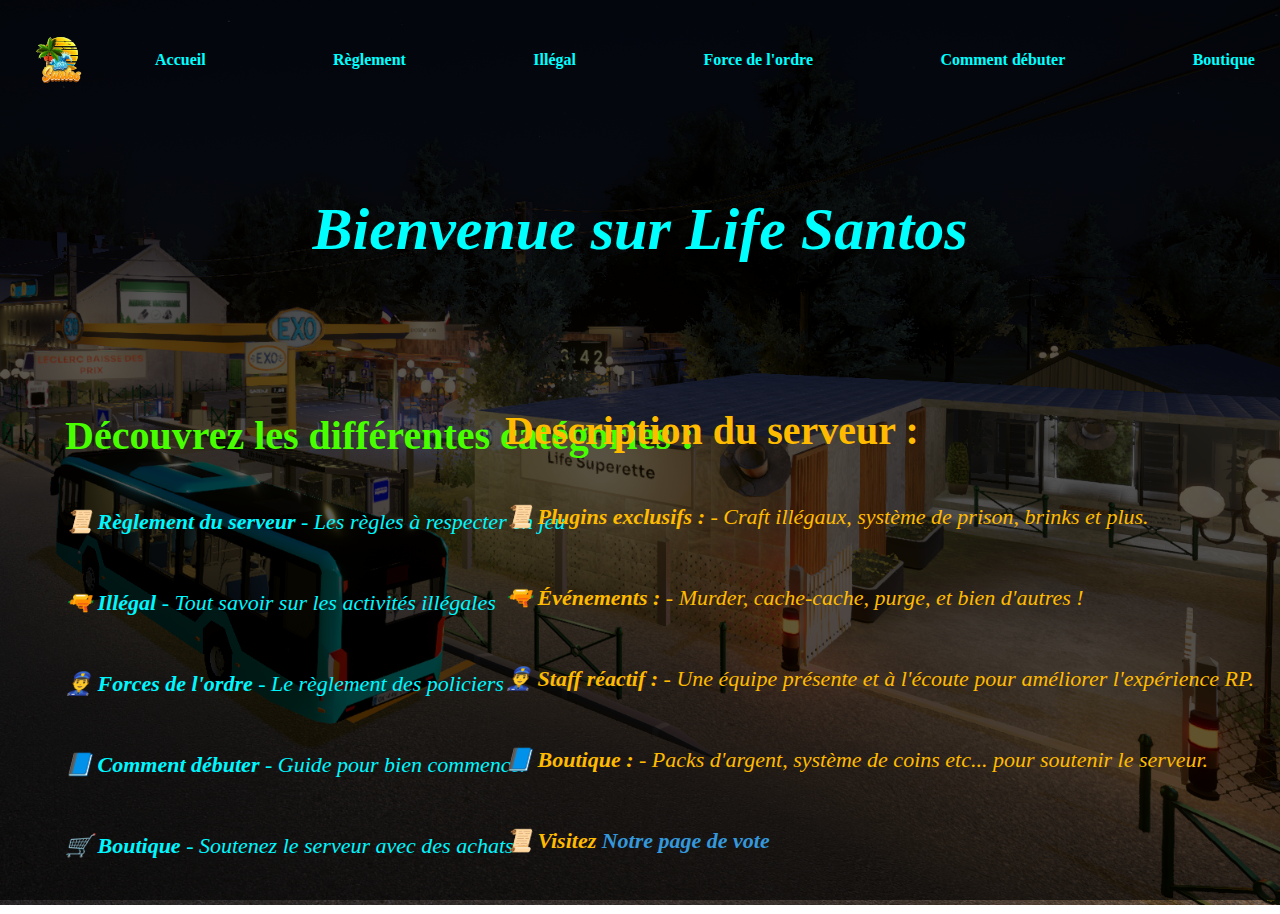
<file: index.html>
<!DOCTYPE html>
<html lang="fr">
<head>
    <meta charset="UTF-8">
    <meta name="viewport" content="width=device-width, initial-scale=1.0">
    <title>Life Santos</title>
    <link rel="stylesheet" href="css/styles.css">
    <link rel="icon" type="Image/" href="Image/LS été.png">
</head>
<body class="page-accueil">

    <section class="acc">
        <header class="header">
            <img src="Image/Logo LS.png" alt="Logo">
            <nav class="nav">
            <b><li><a href="index.html" class="active">Accueil</a></li></b>
            <b><li><a href="reglement.html">Règlement</a></li></b>
            <b><li><a href="illegal.html">Illégal</a></li></b>
            <b><li><a href="forces-ordre.html">Force de l'ordre</a></li></b>
            <b><li><a href="debuter.html">Comment débuter</a></li></b>
            <b><li><a href="https://boutique.lifesantos.fr/" target="_blank">Boutique</a></li></b>
            </nav>
        </header>
        <div class="landing-page">
           <i> <h1 class="acc-tittle">Bienvenue sur Life Santos</h1> </i>
           <section class="categories">
            <h2>Découvrez les différentes catégories :</h2>
            <ul>
                <li>📜 <b>Règlement du serveur</b> - Les règles à respecter en jeu</li>
                <li>🔫 <b>Illégal</b> - Tout savoir sur les activités illégales</li>
                <li>👮‍♂️ <b>Forces de l'ordre</b> - Le règlement des policiers</li>
                <li>📘 <b>Comment débuter</b> - Guide pour bien commencer</li>
                <li>🛒 <b>Boutique</b> - Soutenez le serveur avec des achats</li>
            </ul>
        </section>        
        <section class="Présentation">
            <h2>Description du serveur :</h2>
            <ul>
                <li>📜 <b>Plugins exclusifs :</b> - Craft illégaux, système de prison, brinks et plus.</li>
                <li>🔫 <b>Événements :</b> - Murder, cache-cache, purge, et bien d'autres !</li>
                <li>👮‍♂️ <b>Staff réactif :</b> - Une équipe présente et à l'écoute pour améliorer l'expérience RP.</li>
                <li>📘 <b>Boutique :</b> - Packs d'argent, système de coins etc... pour soutenir le serveur.</li>
                <li><b>📜 Visitez <a href="https://top-serveurs.net/nova-life/life-santos" target="_blank">Notre page de vote</a></b></li>
            </ul>
        </section>        
        </div>

    </section>

</body>
</html>
</file>
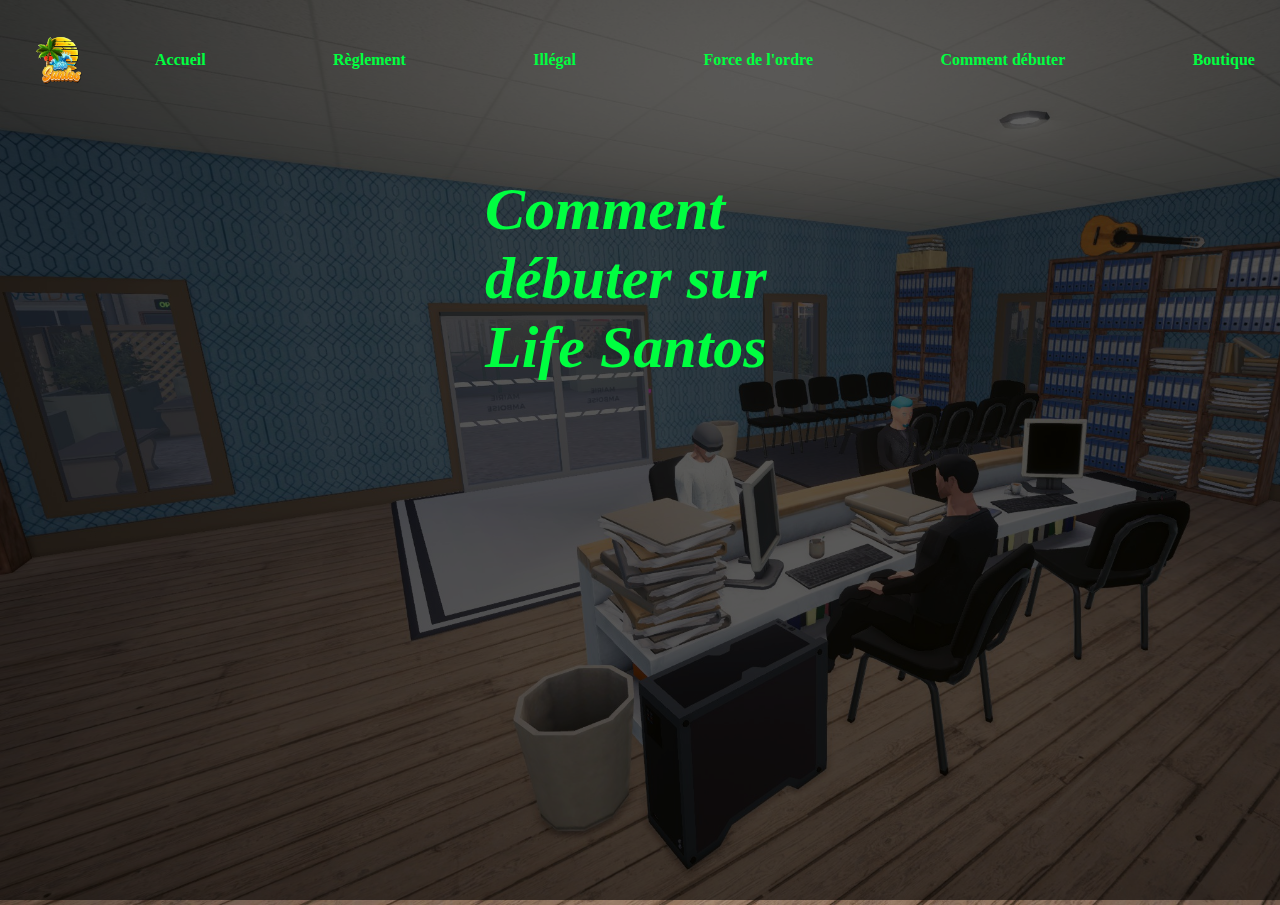
<file: debuter.html>
<!DOCTYPE html>
<html lang="fr">
<head>
    <meta charset="UTF-8">
    <meta name="viewport" content="width=device-width, initial-scale=1.0">
    <title>Life Santos</title>
    <link rel="stylesheet" href="css/styles.css">
</head>
<body class="page-debuter">

    <section class="debuter">
        <header class="header">
            <img src="Image/Logo LS.png" alt="Logo">
            <nav class="nav">
            <b><li><a href="index.html">Accueil</a></li></b>
            <b><li><a href="reglement.html">Règlement</a></li></b>
            <b><li><a href="illegal.html">Illégal</a></li></b>
            <b><li><a href="forces-ordre.html">Force de l'ordre</a></li></b>
            <b><li><a href="debuter.html" class="active">Comment débuter</a></li></b>
            <b><li><a href="https://boutique.lifesantos.fr/" target="_blank">Boutique</a></li></b>
            </nav>
        </header>
        <div class="landing-page">
           <i> <h1 class="debuter-tittle">Comment débuter sur Life Santos</h1> </i>
        </div>

    </section>

</body>
</html>
</file>
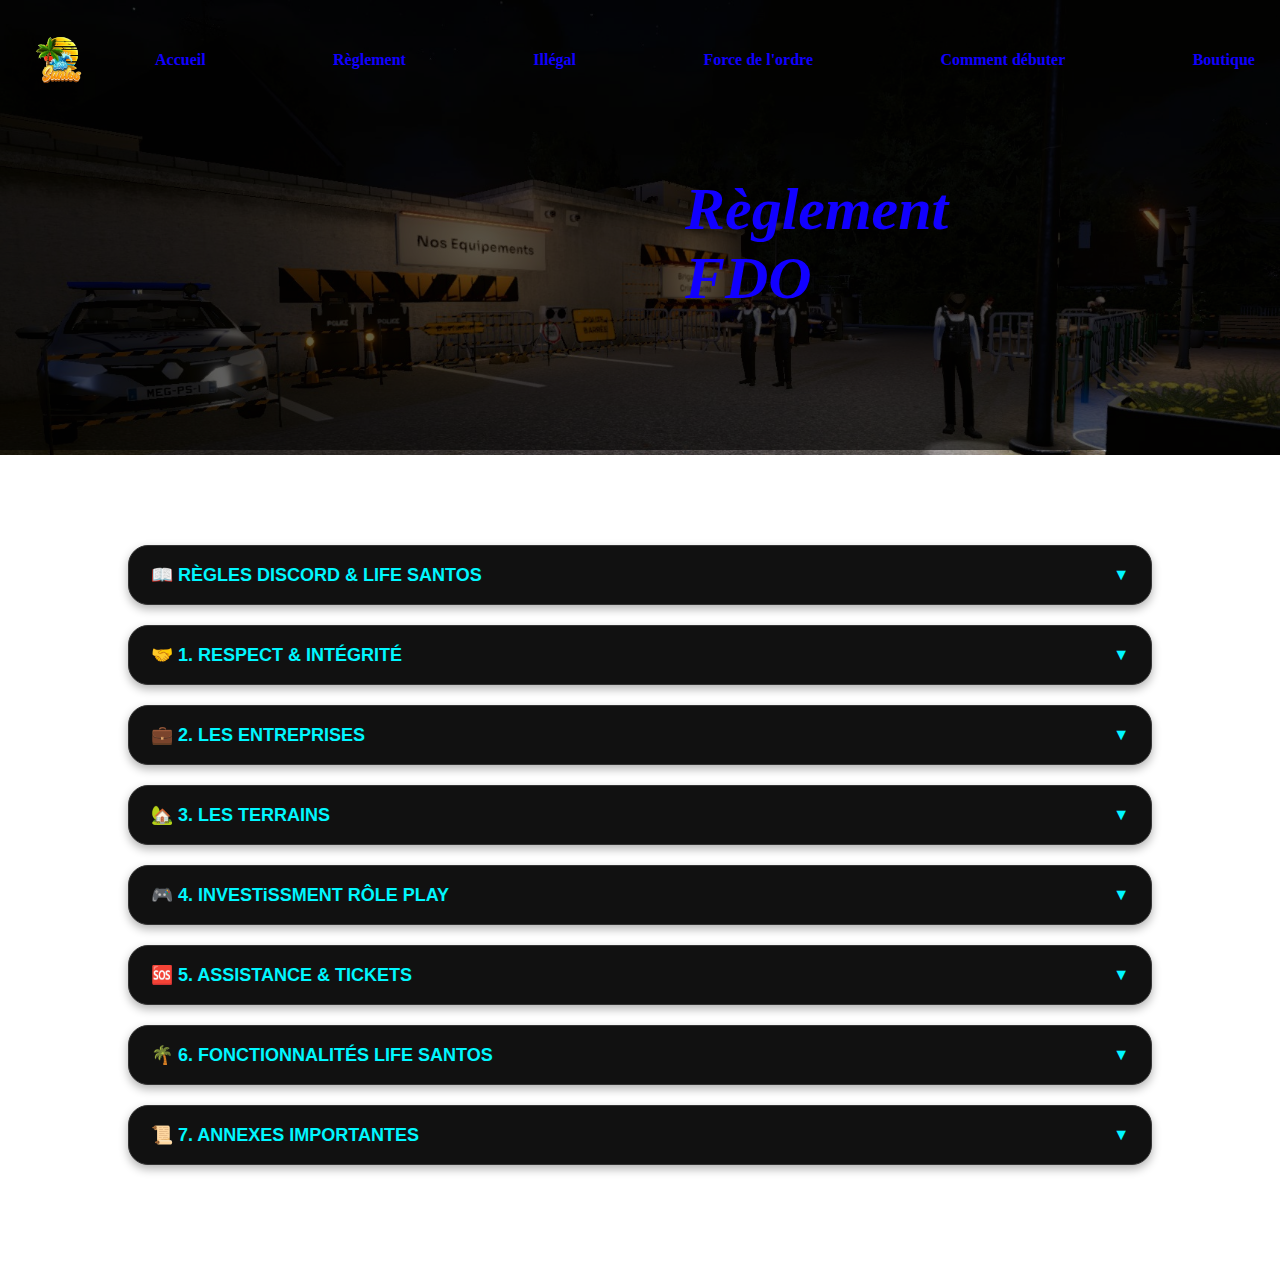
<file: forces-ordre.html>
<!DOCTYPE html>
<html lang="fr">
<head>
    <meta charset="UTF-8">
    <meta name="viewport" content="width=device-width, initial-scale=1.0">
    <title>Life Santos</title>
    <link rel="stylesheet" href="css/styles.css">
</head>
<body class="page-FDO">

    <section class="FDO">
        <header class="header">
            <img src="Image/Logo LS.png" alt="Logo">
            <nav class="nav">
            <b><li><a href="index.html">Accueil</a></li></b>
            <b><li><a href="reglement.html">Règlement</a></li></b>
            <b><li><a href="illegal.html">Illégal</a></li></b>
            <b><li><a href="forces-ordre.html" class="active">Force de l'ordre</a></li></b>
            <b><li><a href="debuter.html">Comment débuter</a></li></b>
            <b><li><a href="https://boutique.lifesantos.fr/" target="_blank">Boutique</a></li></b>
            </nav>
        </header>
        <div class="landing-page">
           <i> <h1 class="FDO-tittle">Règlement FDO</h1> </i>
        </div>

    </section>

    <div class="FDO-section">
        <details>
            <summary>📖 RÈGLES DISCORD & LIFE SANTOS</summary>
            <p>Voici les règles générales à respecter sur le serveur et sur Discord...</p>
          </details>
        
          <details>
            <summary>🤝 1. RESPECT & INTÉGRITÉ</summary>
            <p><strong>1.1 Comportement respectueux :</strong> Aucun propos haineux ou discriminatoire n’est toléré.<br>
            <strong>1.2 Respect du staff :</strong> Ils sont là bénévolement, soyez respectueux.<br>
            <strong>1.3 Logiciels de triche :</strong> Toute triche = bannissement permanent.<br>
            <strong>1.4 Troll :</strong> Comportement troll interdit.<br>
            <strong>1.5 Pseudonymes :</strong> Pas de pseudo troll ni de noms de célébrités.<br>
            <strong>1.6 Attitude Discord :</strong> Restez respectueux en toute circonstance.</p>
          </details>
        
          <details>
            <summary>💼 2. LES ENTREPRISES</summary>
            <p>Infos sur la création et la gestion des entreprises RP...</p>
          </details>
        
          <details>
            <summary>🏡 3. LES TERRAINS</summary>
            <p>Tout ce qu’il faut savoir sur les terrains : achat, occupation, règles, etc.</p>
          </details>
  
          <details>
              <summary>🎮 4. INVESTiSSMENT RÔLE PLAY</summary>
              <p>Tout ce qu’il faut savoir sur les terrains : achat, occupation, règles, etc.</p>
          </details>
  
          <details>
              <summary>🆘 5. ASSISTANCE & TICKETS</summary>
              <p>Tout ce qu’il faut savoir sur les terrains : achat, occupation, règles, etc.</p>
          </details>
  
          <details>
              <summary>🌴 6. FONCTIONNALITÉS LIFE SANTOS</summary>
              <p>Tout ce qu’il faut savoir sur les terrains : achat, occupation, règles, etc.</p>
          </details>
  
          <details>
              <summary>📜 7. ANNEXES IMPORTANTES</summary>
              <p>Tout ce qu’il faut savoir sur les terrains : achat, occupation, règles, etc.</p>
          </details>
    </div>

</body>
</html>
</file>
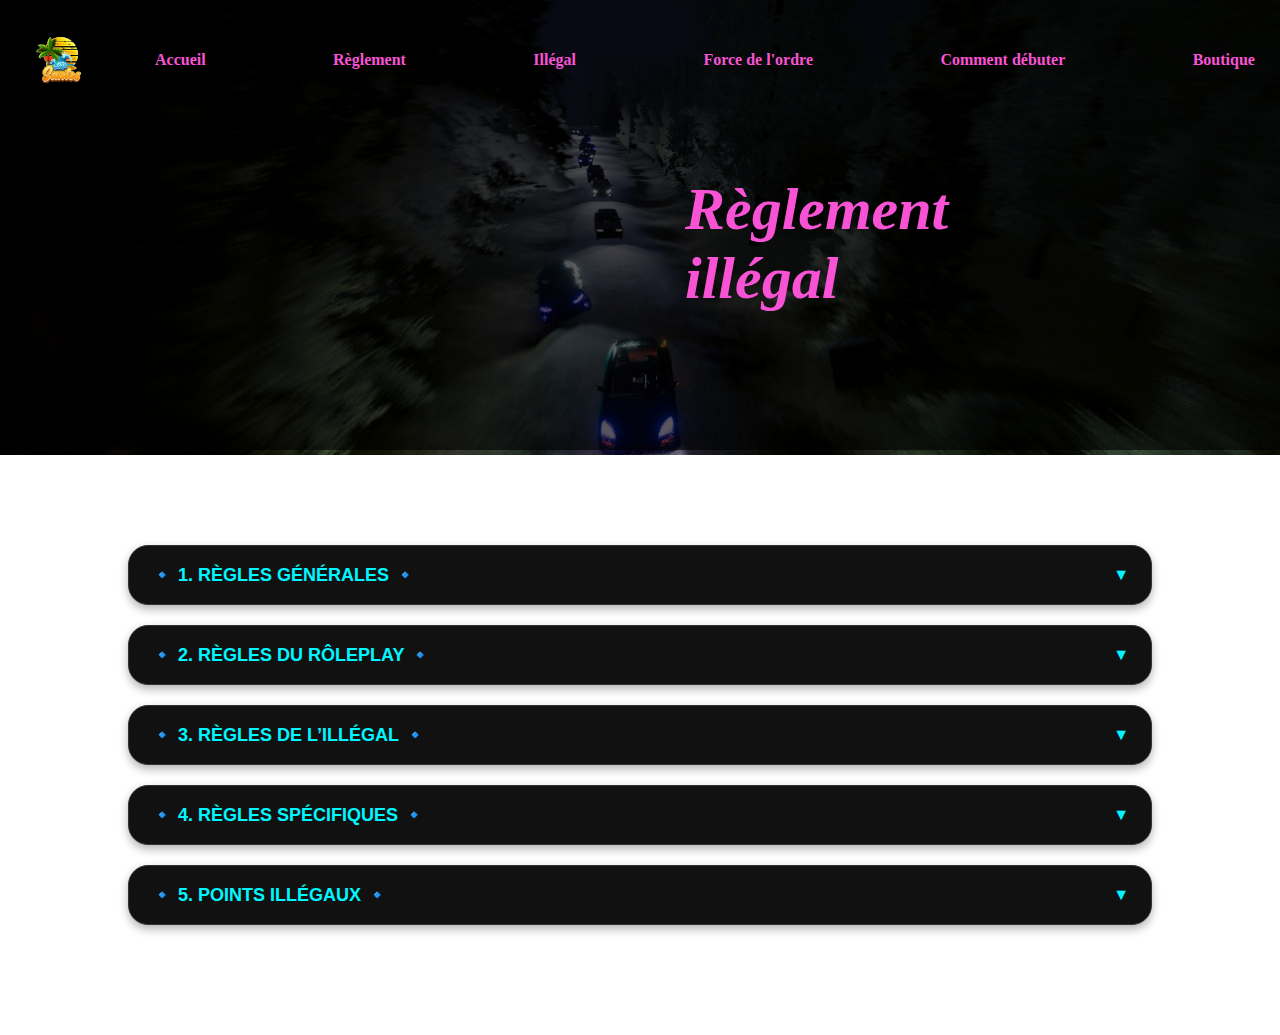
<file: illegal.html>
<!DOCTYPE html>
<html lang="fr">
<head>
    <meta charset="UTF-8">
    <meta name="viewport" content="width=device-width, initial-scale=1.0">
    <title>Life Santos</title>
    <link rel="stylesheet" href="css/styles.css">
</head>
<body class="page-illégal">

    <section class="illégal1">
        <header class="header">
            <img src="Image/Logo LS.png" alt="Logo">
            <nav class="nav">
            <b><li><a href="index.html">Accueil</a></li></b>
            <b><li><a href="reglement.html">Règlement</a></li></b>
            <b><li><a href="illegal.html" class="active">Illégal</a></li></b>
            <b><li><a href="forces-ordre.html">Force de l'ordre</a></li></b>
            <b><li><a href="debuter.html">Comment débuter</a></li></b>
            <b><li><a href="https://boutique.lifesantos.fr/" target="_blank">Boutique</a></li></b>
            </nav>
        </header>
        <div class="landing-page">
           <i> <h1 class="illégal-tittle">Règlement illégal</h1> </i>
        </div>
     </section>

     <div class="illégal-section">
        <details>
          <summary>🔹 1. RÈGLES GÉNÉRALES 🔹</summary>
          <i><p> ・ Respect & Fair-Play :<br></i>
           Tout joueur doit respecter les autres joueurs et le staff.<br>
           Aucun comportement toxique, propos discriminatoires ou harcèlement ne sera toléré.<br>
          <i><p> ・ No Freekill / No Troll :<br></i>
           Toutes les actions doivent être réalisées dans un contexte RP cohérent.<br>
          <i><p> ・ Utilisation de Discord :<br></i>
           Le métagaming (utilisation d’informations obtenues hors RP pour influencer le RP) est strictement interdit.<br>
          <i><p> ・ Double Comptes & Personnages :<br></i>
           Un seul compte est autorisé par joueur.<br>
           Il est interdit de jouer plusieurs personnages simultanément.<br></p>
        </details>
      
        <details>
          <summary>🔹 2. RÈGLES DU RÔLEPLAY 🔹</summary>
          <i><p> ・ 📌 2.1 Fear RP & Pain RP :<br></i>
           Vous devez jouer la peur et les douleurs de votre personnage de manière réaliste.<br>
           Une blessure grave doit avoir un impact sur vos actions (ralentissement, perte de conscience, etc.).<br>
           En cas de menace directe (arme pointée sur vous), vous devez réagir de manière réaliste.<br>
          <i><p> ・ 📌 2.2 Mort RP :<br></i>
           Une Mort RP signifie la fin d’un personnage et implique la création d’un nouveau.<br>
           Un dossier doit être soumis en ticket au staff pour validation.<br>
           En cas de validation, un accompagnement sera fourni pour assurer une transition fluide.<br>
          <i><p> ・ 📌 2.3 Retour en Zone :<br></i>
           Après une scène où vous avez été mis hors d'état de nuire, un retour sur zone est interdit pendant 20 minutes.<br>
           Tout non-respect de cette règle pourra être sanctionné.<br>
           Si vous retournez dans une zone Safe / Mass RP, vous serez immédiatement rendu à vos poursuivants.<br>
          <i><p> ・ 📌 2.4 Zones Mass RP et Zones Safe :<br></i>
           Il est impératif de bien prendre en compte les zones de Mass RP et zones Safe du serveur.<br>
           Toutes les entreprises du serveur sont des zones de Mass RP. Cela inclut tous les lieux ayant une activité commerciale ou professionnelle où des actions illégales sont strictement interdites.<br>
           Les tilleuls ne sont pas considérés comme une zone Mass RP, sauf pour les bâtiments de groupe et la cité en général si plusieurs bâtiments sont associés au groupe dans cette zone.<br>
           Exemple : La cité de Pablo Picasso a pour zones de groupe les bâtiments A, B et C. Ces bâtiments font partie de la zone Mass RP et ne doivent pas être utilisés pour des actions illégales..<br>
           Seuls les membres de la cité en question peuvent braquer ou mener des actions illégales dans ces bâtiments spécifiques. Toute tentative d'action illégale par un groupe extérieur entraînera des sanctions.<br>
           La mine est une zone Safe. Aucune action illégale (braquage, agression, prise d’otage, etc.) ne peut y être effectuée sous peine de sanctions.<br>
           La zone de Mass RP ne compte pas si un point illégal est situé à proximité..<br>
           Exemple : Si un point illégal est situé derrière un commerce, la règle de Mass RP saute uniquement dans les environs immédiats du point illégal et non dans toute la zone de Mass RP.<br>
           Il est interdit de braquer ou d’effectuer toute action illégale dans ces zones, sous peine de sanctions.<br></p>
        </details>
      
        <details>
          <summary>🔹 3. RÈGLES DE L’ILLÉGAL 🔹</summary>
          <i><p> ・ 📌 3.1 Hiérarchie des Groupes :<br></i>
            Organisations.<br>
            Cités.<br>
            Groupes Indépendants (Petite Frappe).<br>
          <i><p> ・ 📌 3.2 Limites de Membres :<br></i>
            <b>Organisations</b> : 10 membres.<br>
            <b>Cités</b> : 15 membres.<br>
            <b>Petite Frappe</b> : 8 membres.<br>   
          <i><p> ・ 📌 3.3 Règles Spécifiques aux Groupes :<br></i>
           Organisations : discrétion obligatoire, tenue propre (costumes, chemises).<br>
           Cités : style vestimentaire reflétant l’environnement (survêtement, baskets, casquettes).<br>
           Petites frappes : jogging, baskets, casquette, sans extravagance.<br>
           🚗 Les cités doivent rouler avec des véhicules simples et accessibles, correspondant à leur milieu, tandis que les organisations, disposant de plus de moyens, peuvent se permettre des véhicules plus imposants et luxueux.<br>
           Les cités doivent faire des rixes et non des guerres, donc avec des couteaux, poings.<br>
           🚫 Interdiction de porter des gilets pare-balles ou des tenues représentant un groupe.<br>   
          <i><p> ・ 📌 3.4 Hiérarchie Fear RP Illégal :<br></i>
           Petites frappes doivent craindre les cités.<br>
           Cités doivent craindre les organisations.<br>
           Tenter quelque chose contre un groupe plus puissant peut entraîner une Mort RP instantanée.<br>
          <i><p> ・ 📌 3.5 Drogues :<br></i>
            Plantation personnelle : 10 graines max par joueur.<br>
            Plantation de groupe : 150 graines max.<br>
          <i><p> ・ 📌 3.6 Prises d’Otages & Kidnappings :<br></i>
            Minimum 2 personnes armées sur la scène.<br>
            Utiliser la touche F11 "Voler" qu'une seule fois pour voler de l'argent (Interdiction de prendre 5k).<br>
            Il est obligatoire d'être en supériorité numérique pour effectuer un braquage sur un individu.<br>
            Maximum 50% de l'inventaire peut être volé.<br>
            Arme à feu volée = seul objet pris.<br>
            Rançon max : 25 000€ par tête.<br>
            Lors d’une prise d’otage, seuls les vêtements et objets cosmétiques (comme les chapeaux, lunettes, etc.) ne peuvent pas être volés..<br>
            Vous devez avoir votre pièce d'identité systématiquement durant votre RP.<br>
            Il est interdit de braquer les nouveaux joueurs du serveur (identifiables par leur tenue : t-shirt bleu ou gris avec short gris).<br>
          <i><p> ・ 📌 3.7 Braquages & Cambriolages :<br></i>
            Braquage de bijouterie : 2 otages minimum.<br>
            Braquage de Brinks : récupération d'argent sale et billets de 5€.<br>
            Interdiction de braquer les personnes en service métier (tenue/flocage obligatoire).<br>
            Braquage d’un policier : une raison valable est obligatoire (à valider avec un référent illégal). Il est également interdit de prendre leur équipement ou leur tenue.<br>
            Cambriolage : demande via ticket obligatoire.<br>
            Vous devez repérer les lieux et établir un plan d’effraction bien défini (ex : cassage de porte, etc.).<br>
            Délai de 12h minimum entre cambriolages.<br>
          <i><p> ・ 📌 3.8 Vol de Véhicules :<br></i>
            Limite : 2 vols/jour.<br>
            Le vol de véhicule doit avoir une raison valable (guerre, conflit, etc.).<br>
            Rançon max : 25 000€ : Soyez logique sur la rançon du véhicule volé.<br>
           <i><p> ・ 📌 3.9 Interactions avec les Services Publics :<br></i>
            PDG peuvent mener des activités illégales mais ne peuvent être chefs d’un groupe criminel.<br>
            Maximum 2 PDG par groupe illégal.<br>
            Les services publics ont l’autorisation de pratiquer des actions mineures, uniquement une plantation de cannabis.<br>
            <br>
            Sauf pour certains pôles :<br>
            - Police Nationale<br>
            - Tribunal<br>
            - Administration pénitentiaire<br>
            <br>
            ➡ Pour ces 3 pôles, toute activité illégale entraînera une sanction immédiate par un membre du staff<br>
            ➡ Pour les autres services publics, les sanctions devront être appliquées uniquement en RP.<br>
        </details>

        <details>
            <summary>🔹 4. RÈGLES SPÉCIFIQUES 🔹</summary>
            <i><p> ・ 📌 4.1 Utilisation des Armes :<br></i>
             ✅ Armes autorisées : FAMAS, SP2022, Couteau, Pied de biche (Pour les cités).<br>
             🚫 Armes interdites : Pioche, Hache.<br>
             🚫 Armes réservées aux chefs : M4 (interdit de la voler).<br>
            <br>
             ❌ Interdiction de revendre les armes en dessous des prix de base :<br>
            <br>
             - FAMAS : 850 000€<br>
             - SP2022 : 150 000€<br>
             - Munitions SP2022 : 300€/unité<br>
             - Couteau : 30 000€<br>
             - Pied de biche : 3 000€<br>
            <br>
             Tout objet illégal doit être stocké dans une résidence (sous risque de suppression des objets).<br>
             Aucun objet ne doit être stocké dans des coffres de VL ou dans des coffres HRP comme des coffres cachés dans un arbre.<br>
            <i><p> ・ 📌 4.2 Panel F11 :<br></i>
             Le Panel F11 permet aux joueurs d'effectuer différentes interactions liées au gameplay illégal. Voici une explication détaillée de chaque action et ses conditions d'utilisation :<br>    
           <i><p> ・ 🔴 Secourir :<br></i>
             👉 Réanimation illégale d’un citoyen.<br>
             ➡ Condition : Peut être utilisé uniquement si aucun médecin n’est en ligne.<br>
            <i><p> ・ 🔴 Carjack :<br></i>
             👉 Forcer un véhicule fermé.<br>
             ➡ Condition : L’action peut être réalisée à une distance de 10 mètres.<br>
            <i><p> ・ 🔴 Câbler :<br></i>
             👉 Faire démarrer un véhicule volé.<br>
             ➡ Condition : Doit être effectué depuis l’intérieur du véhicule.<br>
            <i><p> ・ 🔴 Assommer :<br></i>
             👉 Envoyer un coup pour assommer un joueur.<br>
             ➡ Condition : Doit être très proche du joueur pour réussir.<br>
             ➡ Effet RP : La victime oublie tout ce qui s’est passé durant les 10 dernières minutes.<br>
            <i><p> ・ 🔴 Voir CNI :<br></i>
             👉 Demander à voir la carte d’identité d’un joueur.<br>
             ➡ Condition : Doit être proche du joueur.<br>
            <i><p> ・ 🔴 Masquer :<br></i>
             👉 Bander les yeux d’un joueur (lui empêcher de voir).<br>
             ➡ Condition : Le joueur doit être proche.<br>
            <i><p> ・ 🔴 Démasquer :<br></i>
             👉 Retirer le bandeau d’un joueur.<br>
             ➡ Condition : Le joueur doit être proche.<br>
            <i><p> ・ 🔴 Fouiller :<br></i>
             👉 Fouiller l’inventaire d’un joueur.<br>
             ➡ Condition : Le joueur doit être proche.<br>
            <i><p> ・ 🔴 Maîtriser :<br></i>
             👉 Attacher ou détacher un joueur (l’empêcher de bouger).<br>
             ➡ Condition : Le joueur doit être proche.<br>
            <i><p> ・ 🔴 Voler :<br></i>
             👉 Voler un joueur maîtrisé.<br>
              ➡ Condition : Le joueur doit être attaché avant de pouvoir être volé.<br>
              ➡ Vous gagnez entre 2500€ et 5000€ en fonction de l'inventaire du joueur.<br>
            <i><p> ・ 📌 4.3 Argent Sale :<br></i>
              L’argent sale est une monnaie obtenue exclusivement via des actions illégales.<br>
            <i><p> ・ 💰 Comment obtenir de l'argent sale ?<br></i>
              ➡ Il faut réaliser des activités illégales comme des braquages, ventes de drogues, extorsions, etc.<br>
            <i><p> ・ 💵 Billets de 5000€ et de 5€<br></i>
              ➡ L’argent sale se présente sous forme de billets de 5000€ et de 5€, ce qui signifie que les transactions illégales doivent s’adapter à cette contrainte.<br>
            <i><p>⚠️ Utilisation de l’argent sale:<br></i> 
              ➡ Tous les achats illégaux doivent obligatoirement être réalisés avec de l'argent sale.<br>
              ➡ Toute transaction illégale réalisée avec de l'argent propre entraînera la suppression immédiate de l'argent et de l'objet acheté.<br>
            <i><p> ・ 📌 4.4 Masques & Anonymat :<br></i>
              ➡ Masque chirurgical, bonnet, casque VR autorisés.<br>
              ➡ Changement de plaque de véhicule possible.<br>
              ➡ Un seul cosmétique ne suffit pas à être anonyme. Porter uniquement un chapeau, par exemple, ne garantit pas l’anonymat. Il est obligatoire d’avoir un masque ou des lunettes en plus.<br>
            <i><p> ・ 📌 4.5 Utilisation des Buissons & Animations :<br></i>
              ➡ 1/3 du corps doit rester visible dans un buisson.<br>
              ➡ Pas d'abus des animations pour avoir un avantage.<br>
            <i><p> ・ 📌 4.6 Alliances :<br></i>
              ➡ Interdiction totale des alliances entre groupes illégaux.<br>
            <i><p> ・ 📌 📌 4.7 Descente :<br></i>
              ➡ Limite de 2 descentes/semaine par cité.<br>
              ➡ Les descentes doivent être signalées au référent illégal avant leur lancement.<br>
              ➡ Une personne inconsciente doit pouvoir partir une fois réanimée.<br>
            <i><p> ・ 📌 4.8 Fear Police :<br></i>
              ➡ Les forces de l’ordre sont supérieures à tous les groupes illégaux.<br>



        </details>

        <details>
            <summary>🔹 5. POINTS ILLÉGAUX 🔹</summary>
            <p>Création de SP2022 = Organisations.<br>
            Création de Munitions SP2022 = Organisations.<br>
            Création de Couteaux = Cités.<br>
            Création de Pied de Biche = Cités.<br>
            Points de Drogue = Citoyens, Cités.<br>
            <br>
            ❗ Si des personnes non autorisées à être sur un point se font chopper, le chef peut décider d’une Mort RP.<br></p>
        </details>
      </div>

</body>
</html>
</file>
<file: css/styles.css>
* {

}

body{
    margin: 0 auto;
}

/* tete de page Acceuil */

header.header {
    display: flex;
    align-items: center;
}

header.header img {
    width: 70px;
}

Section.acc {
       position: relative;
       background: url("../Image/Acceuil.png");
       background-size: cover;
       background-position: center;
       height: 95vh;
       padding: 25px;
}

section.acc::before {
    content: "";
    position: absolute;
    top: 0;
    left: 0;
    width: 100%;
    height: 100vh; /* Ajuste la hauteur de la bande noire */
    background: #0000009f; /* Noir avec transparence */
    z-index: 0; /* Met la bande derrière */
}

/* Met le texte et le menu devant la bande noire */
.header, .nav, .landing-page {
    position: relative;
    z-index: 1;
}


/* page de bienvenue */

.acc-tittle{
    text-align: center;
    color: #00ffff;
    font-size: 60px;
    margin-bottom: auto;
    margin: 100px 0;
}

/* menu de navigation */

nav.nav {
    display: flex;
    justify-content: space-between;
    list-style: none;
    width: 1600px;
    margin-left: 60px;
}

/* bouton */

.page-accueil nav.nav a {
    color: #00ffff;
}

/* Section catégories */
.categories {
    position: absolute;
    bottom: -650px;
    left: 40px;
    max-width: 700px;
    text-align: left;
    z-index: 10;
}

.categories h2 {
    font-size: 40px;
    font-weight: bold;
    margin-bottom: 50px;
    text-decoration: none;
    color: #48ff00;
}

.categories ul {
    list-style: none;
    padding: 0;
    margin: 0;
}

.categories li {
    font-size: 22px;
    margin-bottom: 55px;
    font-style: italic;
    color: #00f7ff;
}

/* Section Présentation */
.Présentation {
    position: absolute;
    bottom: -645px;
    right: 1px;
    max-width: 6500px;
    text-align: left;
    z-index: 10;
}

.Présentation h2 {
    font-size: 40px;
    font-weight: bold;
    margin-bottom: 50px;
    text-decoration: none;
    color: #ffbb00;
}

.Présentation ul {
    list-style: none;
    padding: 0;
    margin: 0;
}

.Présentation li {
    font-size: 22px;
    margin-bottom: 55px;
    font-style: italic;
    color: #ffbb00;
}

/* Style général pour les liens */
a {
    color: #3498db; /* bleu clair */
    text-decoration: none; /* enlève le soulignement */
    transition: 0.3s ease; /* animation douce pour le hover */
  }
  
  /* Lien déjà visité */
  a:visited {
    color: #3498db; /* même couleur que non visité */
  }
  
  /* Quand on survole le lien */
  a:hover {
    color: #2980b9; /* bleu un peu plus foncé */
    text-decoration: underline; /* petit effet sympa au survol */
  }


/* tete de page Règlement */

header.header {
    display: flex;
    align-items: center;
}

header.header img {
    width: 70px;
}


Section.reg {
       position: relative;
       background: url("../Image/Exo.png");
       background-size: cover;
       height: 45vh;
       padding: 25px;

}

section.reg::before {
    content: "";
    position: absolute;
    top: 0;
    left: 0;
    width: 100%;
    height: 50vh; /* Ajuste la hauteur de la bande noire */
    background: #0000009f; /* Noir avec transparence */
    z-index: 0; /* Met la bande derrière */
}

/* Met le texte et le menu devant la bande noire */
.header, .nav, .landing-page {
    position: relative;
    z-index: 1;
}

/* page de bienvenue */

.reg-tittle{
    color: #ff8800;
    font-size: 60px;
    text-align: center;
    margin: 100px 0;
}

/* menu de navigation */

nav.nav {
    display: flex;
    justify-content: space-between;
    list-style: none;
    width: 1600px;
    margin-left: 60px;
}

.page-reglement nav.nav a {
    color: #ff8800;
}

/* Summary */

.reg-section {
  position: relative; /* plus de absolute sinon bug */
  margin: 60px auto;
  max-width: 1200px;
  width: 80%;
  padding: 30px;
  z-index: 2;
}

details {
  background: #111; /* fond noir */
  color: #00f7ff; /* texte bleu clair */
  border: 1px solid #333; /* contour foncé */
  border-radius: 20px;
  margin-bottom: 20px;
  padding: 18px 22px;
  font-family: 'Arial Black', sans-serif;
  font-size: 18px;
  transition: all 0.3s ease-in-out;
  box-shadow: 0 4px 10px rgba(0,0,0,0.3);
}

details[open] {
  box-shadow: 0 8px 15px rgba(0,0,0,0.4);
}

summary {
  display: flex;
  align-items: center;
  justify-content: space-between;
  list-style: none;
  cursor: pointer;
  font-size: 18px;
  font-weight: bold;
  color: #00f7ff;
}

summary::-webkit-details-marker {
  display: none;
}

details summary::after {
  content: "▼";
  font-size: 16px;
  color: #00f7ff;
  transition: transform 0.3s ease;
}

details[open] summary::after {
  transform: rotate(180deg);
}

details p {
  margin-top: 10px;
  padding-top: 10px;
  font-size: 16px;
  line-height: 1.6;
  color: #fff; /* texte lisible */
}



/* tete de page Illégal */

header.header {
    display: flex;
    align-items: center;
}

header.header img {
    width: 70px;
}


Section.illégal1 {
       position: relative;
       background: url("../Image/convoi.jpg");
       background-size: cover;
       height: 45vh;
       padding: 25px;
}

section.illégal1::before {
    content: "";
    position: absolute;
    top: 0;
    left: 0;
    width: 100%;
    height: 50vh; /* Ajuste la hauteur de la bande noire */
    background: #0000009f; /* Noir avec transparence */
    z-index: 0; /* Met la bande derrière */
}

/* Met le texte et le menu devant la bande noire */
.header, .nav, .landing-page {
    position: relative;
    z-index: 1;
}

/* page de bienvenue */

.illégal-tittle{
    color: #f853d4;
    font-size: 60px;
    padding: 40px 660px;
}

/* menu de navigation */

nav.nav {
    display: flex;
    justify-content: space-between;
    list-style: none;
    width: 1600px;
    margin-left: 60px;
}

.page-illégal nav.nav a {
    color: #f853d4;
}

/* Summary */

.illégal-section {
  position: relative; /* plus de absolute sinon bug */
  margin: 60px auto;
  max-width: 1200px;
  width: 80%;
  padding: 30px;
  z-index: 2;
}

details {
  background: #111; /* fond noir */
  color: #00f7ff; /* texte bleu clair */
  border: 1px solid #333; /* contour foncé */
  border-radius: 20px;
  margin-bottom: 20px;
  padding: 18px 22px;
  font-family: 'Arial Black', sans-serif;
  font-size: 18px;
  transition: all 0.3s ease-in-out;
  box-shadow: 0 4px 10px rgba(0,0,0,0.3);
}

details[open] {
  box-shadow: 0 8px 15px rgba(0,0,0,0.4);
}

summary {
  display: flex;
  align-items: center;
  justify-content: space-between;
  list-style: none;
  cursor: pointer;
  font-size: 18px;
  font-weight: bold;
  color: #00f7ff;
}

summary::-webkit-details-marker {
  display: none;
}

details summary::after {
  content: "▼";
  font-size: 16px;
  color: #00f7ff;
  transition: transform 0.3s ease;
}

details[open] summary::after {
  transform: rotate(180deg);
}

details p {
  margin-top: 10px;
  padding-top: 10px;
  font-size: 16px;
  line-height: 1.6;
  color: #fff; /* texte lisible */
}




/* tete de FDO */

header.header {
    display: flex;
    align-items: center;
}

header.header img {
    width: 70px;
}


Section.FDO {
    position: relative;
       background: url("../Image/FDO.jpg");
       background-size: cover;
       height: 45vh;
       padding: 25px;
}

section.FDO::before {
    content: "";
    position: absolute;
    top: 0;
    left: 0;
    width: 100%;
    height: 50vh; /* Ajuste la hauteur de la bande noire */
    background: #0202029f; /* Noir avec transparence */
    z-index: 0; /* Met la bande derrière */
}

/* Met le texte et le menu devant la bande noire */
.header, .nav, .landing-page {
    position: relative;
    z-index: 1;
}

/* page de bienvenue */

.FDO-tittle{
    color: #1100ff;
    font-size: 60px;
    padding: 40px 660px;
}

/* menu de navigation */

nav.nav {
    display: flex;
    justify-content: space-between;
    list-style: none;
    width: 1600px;
    margin-left: 60px;
}

.page-FDO nav.nav a {
    color: #1100ff;
}

/* Summary */

.FDO-section {
  position: relative; /* plus de absolute sinon bug */
  margin: 60px auto;
  max-width: 1200px;
  width: 80%;
  padding: 30px;
  z-index: 2;
}

details {
  background: #111; /* fond noir */
  color: #00f7ff; /* texte bleu clair */
  border: 1px solid #333; /* contour foncé */
  border-radius: 20px;
  margin-bottom: 20px;
  padding: 18px 22px;
  font-family: 'Arial Black', sans-serif;
  font-size: 18px;
  transition: all 0.3s ease-in-out;
  box-shadow: 0 4px 10px rgba(0,0,0,0.3);
}

details[open] {
  box-shadow: 0 8px 15px rgba(0,0,0,0.4);
}

summary {
  display: flex;
  align-items: center;
  justify-content: space-between;
  list-style: none;
  cursor: pointer;
  font-size: 18px;
  font-weight: bold;
  color: #00f7ff;
}

summary::-webkit-details-marker {
  display: none;
}

details summary::after {
  content: "▼";
  font-size: 16px;
  color: #00f7ff;
  transition: transform 0.3s ease;
}

details[open] summary::after {
  transform: rotate(180deg);
}

details p {
  margin-top: 10px;
  padding-top: 10px;
  font-size: 16px;
  line-height: 1.6;
  color: #fff; /* texte lisible */
}



/* tete de page Debuter */

header.header {
    display: flex;
    align-items: center;
}

header.header img {
    width: 70px;
}


Section.debuter {
    position: relative;
       background: url("../Image/Debuter.jpg");
       background-size: cover;
       height: 95vh;
       padding: 25px;
}

section.debuter::before {
    content: "";
    position: absolute;
    top: 0;
    left: 0;
    width: 100%;
    height: 100vh; /* Ajuste la hauteur de la bande noire */
    background: #0202029f; /* Noir avec transparence */
    z-index: 0; /* Met la bande derrière */
}

/* Met le texte et le menu devant la bande noire */
.header, .nav, .landing-page {
    position: relative;
    z-index: 1;
}

/* page de bienvenue */

.debuter-tittle{
    color: #00ff40;
    font-size: 60px;
    padding: 40px 460px;
}

/* menu de navigation */

nav.nav {
    display: flex;
    justify-content: space-between;
    list-style: none;
    width: 1600px;
    margin-left: 60px;
}

.page-debuter nav.nav a {
    color: #00ff40;
}
</file>
